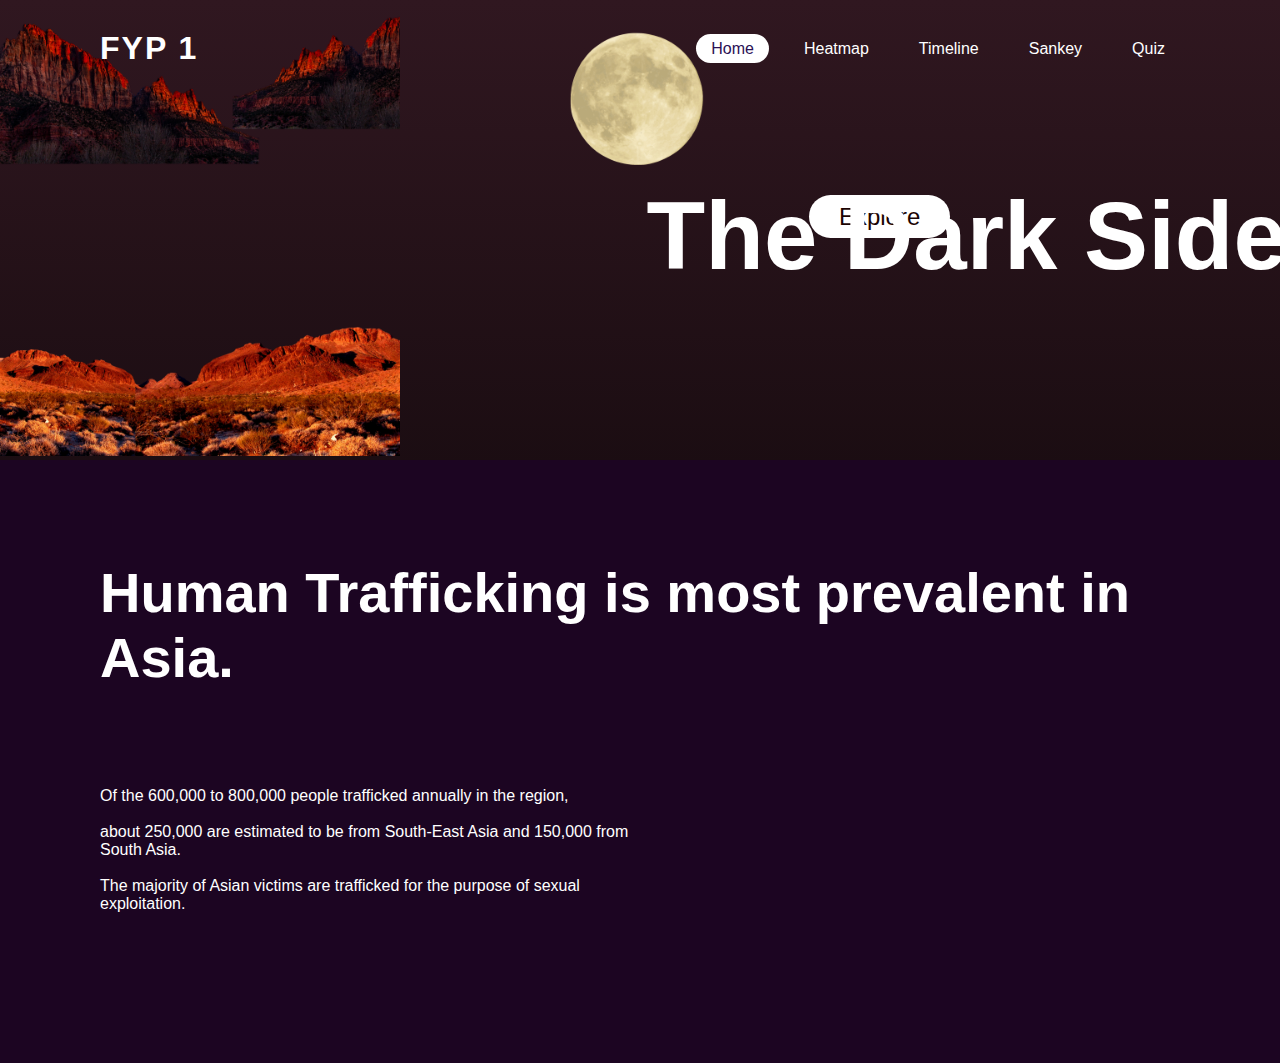
<file: mainpage_old.html>
<!DOCTYPE html>
<html lang="en">
    <head>
        <title>The Dark Side of Asia: Mapping the Hidden Realities of Human Trafficking Criminology with Data Storytelling</title>
        <link rel="stylesheet" type="text/css" href="styles.css">
    </head>
    <body>
        <header>
            <a href="#" class="fyp1">FYP 1</a>
            <ul>
                <li><a href="#" class="active">Home</a></li>
                <li><a href="#">Heatmap</a></li>
                <li><a href="#">Timeline</a></li>
                <li><a href="#">Sankey</a></li>
                <li><a href="#">Quiz</a></li>
            </ul>
        </header>
        <section>
            <img src="backmountain.png" id="backmountain">
            <img src="moon.png" id="moon">
            <h2 id="text">The Dark Side of Asia</h2>
            <a href="#sec" id="btn">Explore</a>
            <img src="mountain.png" id="mountain">
        </section>
       <div class="sec" id="sec">
        <h2>Human Trafficking is most prevalent in Asia.<br><br></h2>
        <p>Of the 600,000 to 800,000 people trafficked annually in the region, <br><br>
            about 250,000 are estimated to be from South-East Asia and 150,000 from South Asia.<br><br>
            The majority of Asian victims are trafficked for the purpose of sexual exploitation.<br><br></p>
       </div>
       <script>
            let backmountain = document.getElementById('backmountain');
            let moon = document.getElementById('moon');
            let text = document.getElementById('text');
            let btn = document.getElementById('btn');
            let mountain = document.getElementById('mountain');

            window.addEventListener('scroll',function(){
                let value = window.scrollY;
                backmountain.style.top = value * 0.55 + 'px';
                moon.style.left = value * 1.05 + 'px';
                mountain.style.top = value * 0 + 'px';
                text.style.marginRight = value * 4 + 'px';
                text.style.marginTop = value * -0.25 + 'px';
                btn.style.marginTop = value * 1.5 + 'px';
            })
        </script>
    </body>
</html>
</file>
<file: styles.css>
@import url('https://fonts.goggleapis.com/css?family=Poppins:300,400,500,600,700,800,900&display=swap');
*

{
  margin:0;
  padding:0;
  box-sizing:border-box;
  font-family:'poppins',sans-serif;
  scroll-behavior:smooth;
}
body
{
  min-height:100vh;
  overflow-x:hidden;
  background:linear-gradient(#301720,#000000);
}
header
{
  position:absolute;
  top:0;
  left:0;
  width:100%;
  padding:30px 100px;
  display: flex;
  justify-content: space-between;
  align-items:center;
  z-index:10000;
}
header .fyp1
{
  color:#fff;
  font-weight: 700;
  text-decoration:none;
  font-size: 2em;
  text-transform: uppercase;
  letter-spacing:2px;
}
header ul
{
  display:flex;
  justify-content:center;
  align-items:center;
}
header ul li
{
  list-style:none;
  margin-left:20px;
}
header ul li a
{
  text-decoration:none;
  padding:6px 15px;
  color:#fff;
  border-radius: 20px;
}
header ul li a:hover,
header ul li a.active
{
  background:#fff;
  color:#2b1055;
}
.homepage
{
  position:relative;
  width:100%;
  height:100vh;
  padding:100px;
  display:flex;
  justify-content:center;
  align-items:center;
  overflow:hidden;
}
.homepage::before
{
  content:' ';
  position:absolute;
  bottom:0;
  width:100%;
  height:300px;
  background:linear-gradient(to top,#1c0522,transparent);
  z-index:1000;
}
.homepage img
{
  position:absolute;
  top:0;
  left:0;
  width:100%;
  height:100%;
  object-fit:cover;
  pointer-events:none;
}
.homepage img#moon
{
  mix-blend-mode:screen;
}

#text
{
  position:absolute;
  right:-350px;
  color:#fff;
  white-space: nowrap;
  font-size:7.5vw;
  transform:translateY(-50px);
}
#btn
{
  text-decoration:none;
  display:inline-black;
  padding:8px 30px;
  border-radius:40px;
  background:#fff;
  color:#1a0303;
  font-size:1.5em;
  z-index:3;  /*value越高越前*/
  transform:translateY(70px);
}
.sec
{
  position:relative;
  padding:100px;
  background:#1c0522;
}
.sec h2
{
  font-size:3.5em;
  margin-bottom:10px;
  color:#fff;
}
.sec p
{
  font: size 1.2em;
  color:#fff;
}

.types
{
  width:100%;
  height:100%;
}
h1
{
  font-size:4rem;
}
p
{
  width:50%;
  margin:2rem 0;
}
#sex
{
  height: 100vh;
  background-color: white;
}
#organ
{
  height: 100vh;
  background-color: white;

}
#drug
{
  height: 100vh;
  background-color: white;
}
.container
{
  padding:5rem;
}

.sticky_parent /*horizontal scroll的box*/
{
  height:500vh;
  background-color: whitesmoke;
}

.sticky /*horizontal scroll 的 images*/
{
  overflow:hidden;
  position:sticky;
  top:0px;
  height: 100vh;
}
.scroll_section{
  position:absolute;
  top:0;
  height:100%;
  width:500vw;
  will-change:transform;
  display:flex;
  justify-content:space-between;
  align-items:center;
  padding:0 5vw;
  background-color: #000000;
}

img
{
  width:400px;
  height:80%;
  object-fit:cover;
  object-position:center;
}
#author {
  width: 100%;
  height: auto;
  max-width: 100vw;
  max-height: 500vh;
  display: block;
  margin: 0 auto;
}
</file>
